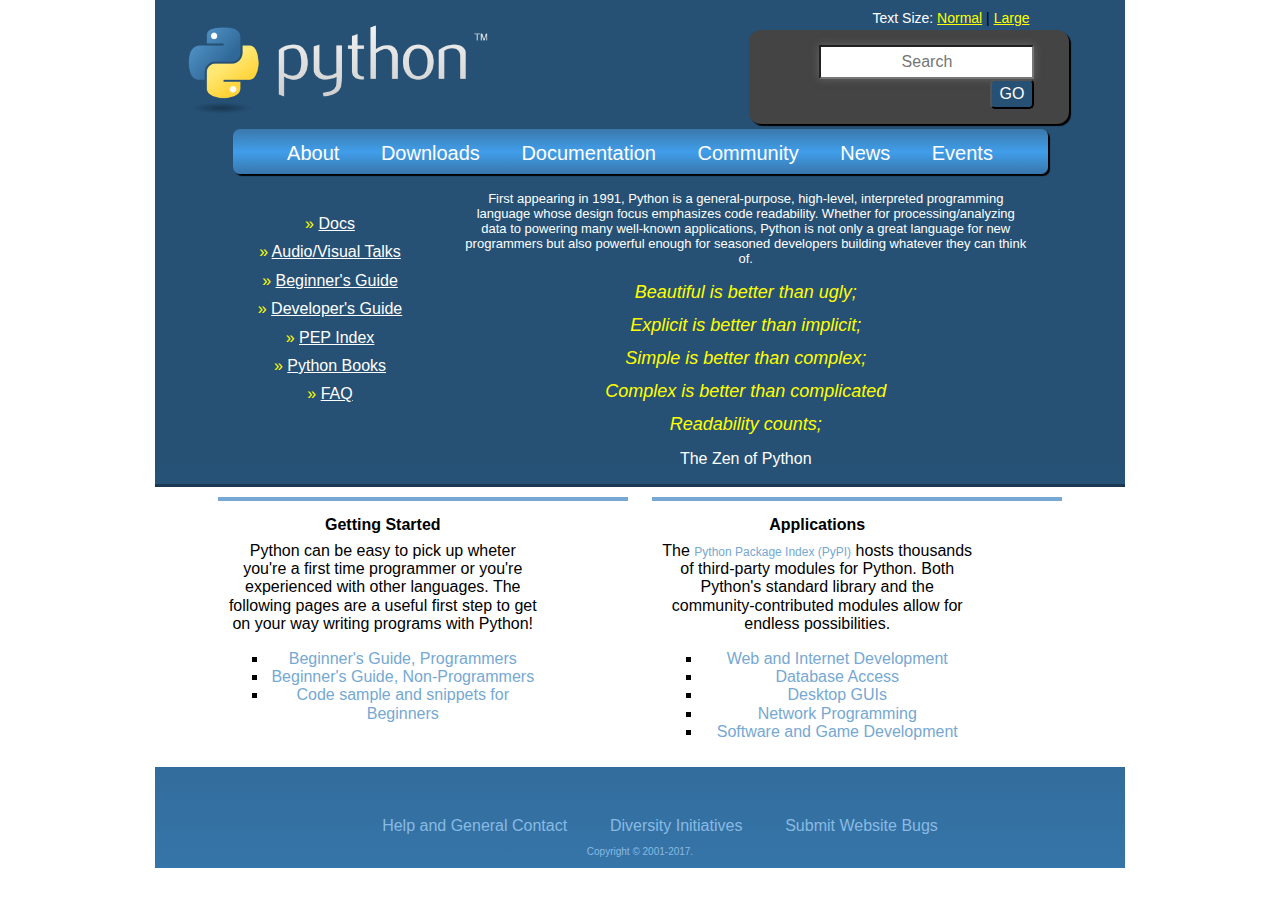
<file: WebFundamentals/CSS/about_python/index.html>
<!DOCTYPE html>
<html lang="en">
    <head>
        <meta charset="UTF-8">
        <title>About Python</title>
        <link rel="stylesheet" href="normalize.css">
        <link rel="stylesheet" href="styles.css">
    </head>
    <body>
        <div id="wrapper">
            <header>
                <img src="images/python.png" alt="Python Logo">
                <div>
                    <p>Text Size:
                        <a class="highlighted" href="">Normal</a> <span>|</span> <a class="highlighted" href="">Large</a>
                    </p>
                    <form>
                        <div>
                            <input type="text" name="search" id="search" placeholder="Search">
                            <button>GO</button>
                        </div>
                    </form>
                </div>
                <nav>
                    <ul>
                        <li><a href="">About</a></li>
                        <li><a href="">Downloads</a></li>
                        <li><a href="">Documentation</a></li>
                        <li><a href="">Community</a></li>
                        <li><a href="">News</a></li>
                        <li><a href="">Events</a></li>
                    </ul>
                </nav>
            </header>
            <div id="main">
                <aside>
                    <ul>
                        <li><a href="">Docs</a></li>
                        <li><a href="">Audio/Visual Talks</a></li>
                        <li><a href="">Beginner's Guide</a></li>
                        <li><a href="">Developer's Guide</a></li>
                        <li><a href="">PEP Index</a></li>
                        <li><a href="">Python Books</a></li>
                        <li><a href="">FAQ</a></li>
                    </ul>
                </aside>
                <div>
                    <p>
                        First appearing in 1991, Python is a general-purpose, high-level, interpreted programming language whose design focus emphasizes code readability. Whether for processing/analyzing data to powering many well-known applications, Python is not only a great language for new programmers but also powerful enough for seasoned developers building whatever they can think of.
                    </p>
                    <p class="highlighted">Beautiful is better than ugly;</p>
                    <p class="highlighted">Explicit is better than implicit;</p>
                    <p class="highlighted">Simple is better than complex;</p>
                    <p class="highlighted">Complex is better than complicated</p>
                    <p class="highlighted">Readability counts;</p>
                    <p>The Zen of Python</p>
                </div>
            </div>
            <div id="secondary">
                <article>
                    <h4>Getting Started</h4>
                    <p>
                        Python can be easy to pick up wheter you're a first time programmer or you're
                        experienced with other languages. The following pages are a useful first step to get
                        on your way writing programs with Python!
                    </p>
                    <ul>
                        <li><a href="">Beginner's Guide, Programmers</a></li>
                        <li><a href="">Beginner's Guide, Non-Programmers</a></li>
                        <li><a href="">Code sample and snippets for Beginners</a></li>
                    </ul>
                </article>
                <article>
                    <h4>Applications</h4>
                    <p>
                        The <a href="">Python Package Index (PyPI)</a> hosts thousands of third-party modules for Python. Both Python's standard library and the community-contributed modules allow for endless possibilities.
                    </p>
                    <ul>
                        <li><a href="">Web and Internet Development</a></li>
                        <li><a href="">Database Access</a></li>
                        <li><a href="">Desktop GUIs</a></li>
                        <li><a href="">Network Programming</a></li>
                        <li><a href="">Software and Game Development</a></li>
                    </ul>
                </article>
            </div>
            <footer>
                <ul>
                    <li><a href="">Help and General Contact</a></li>
                    <li><a href="">Diversity Initiatives</a></li>
                    <li><a href="">Submit Website Bugs</a></li>
                </ul>
                <p>Copyright &copy; 2001-2017.</p>
            </footer>
        </div>
    </body>
</html>
</file>
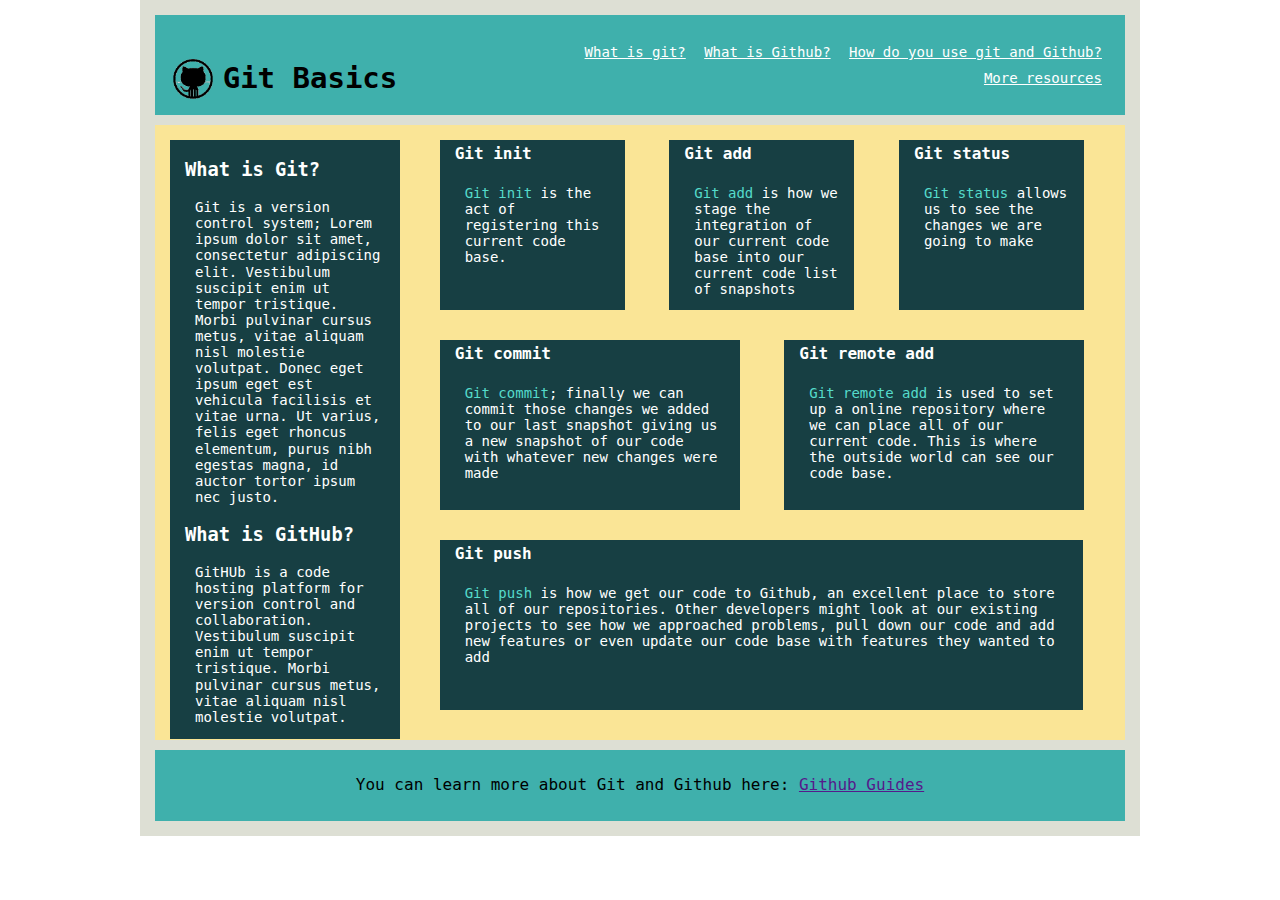
<file: WebFundamentals/CSS/git_blocks/index.html>
<!DOCTYPE html>
<html lang="en">
    <head>
        <meta charset="UTF-8">
        <title>Git Basics</title>
        <link rel="stylesheet" href="css/normalize.css">
        <link rel="stylesheet" href="css/styles.css">
    </head>
    <body>
        <div class="wrapper">
            <header>
                <img src="images/github-icon.png" alt="Github Icon">
                <h1>Git Basics</h1>
                <nav>
                    <ul>
                        <li><a href="">What is git?</a></li>
                        <li><a href="">What is Github?</a></li>
                        <li><a href="">How do you use git and Github?</a></li>
                        <li><a href="">More resources</a></li>
                    </ul>
                </nav>
            </header>
            <div class="content">
                <aside>
                    <h3>What is Git?</h3>
                    <p>Git is a version control system; Lorem ipsum dolor sit amet, consectetur adipiscing elit.
                        Vestibulum suscipit enim ut tempor tristique. Morbi pulvinar cursus metus, vitae aliquam nisl
                        molestie volutpat. Donec eget ipsum eget est vehicula facilisis et vitae urna. Ut varius, felis
                        eget rhoncus elementum, purus nibh egestas magna, id auctor tortor ipsum nec justo.</p>
                    <h3>What is GitHub?</h3>
                    <p>GitHUb is a code hosting platform for version control and collaboration. Vestibulum suscipit enim ut
                        tempor tristique. Morbi pulvinar cursus metus, vitae aliquam nisl molestie volutpat.</p>
                </aside>
                <div class="main">
                    <div class="row1">
                        <div>
                            <h4>Git init</h4>
                            <p><a href="">Git init</a> is the act of registering this current code base.</p>
                        </div>
                        <div>
                            <h4>Git add</h4>
                            <p><a href="">Git add</a> is how we stage the integration of our current code base into our current
                            code list of snapshots</p>
                        </div>
                        <div>
                            <h4>Git status</h4>
                            <p><a href="">Git status</a> allows us to see the changes we are going to make</p>
                        </div>
                    </div>
                    <div class="row2">
                        <div>
                            <h4>Git commit</h4>
                            <p><a href="">Git commit</a>; finally we can commit those changes we added to our last snapshot giving
                            us a new snapshot of our code with whatever new changes were made</p>
                        </div>
                        <div>
                            <h4>Git remote add</h4>
                            <p><a href="">Git remote add</a> is used to set up a online repository where we can place all of our
                            current code. This is where the outside world can see our code base.</p>
                        </div>
                    </div>
                    <div class="row3">
                        <div>
                            <h4>Git push</h4>
                            <p><a href="">Git push</a> is how we get our code to Github, an excellent place to store all of our
                            repositories. Other developers might look at our existing projects to see how we approached problems,
                        pull down our code and add new features or even update our code base with features they wanted to add</p>
                        </div>
                    </div>
                </div>
            </div>
            <footer>
                <p>You can learn more about Git and Github here: <a href="">Github Guides</a></p>
            </footer>
        </div>
    </body>
</html>
</file>
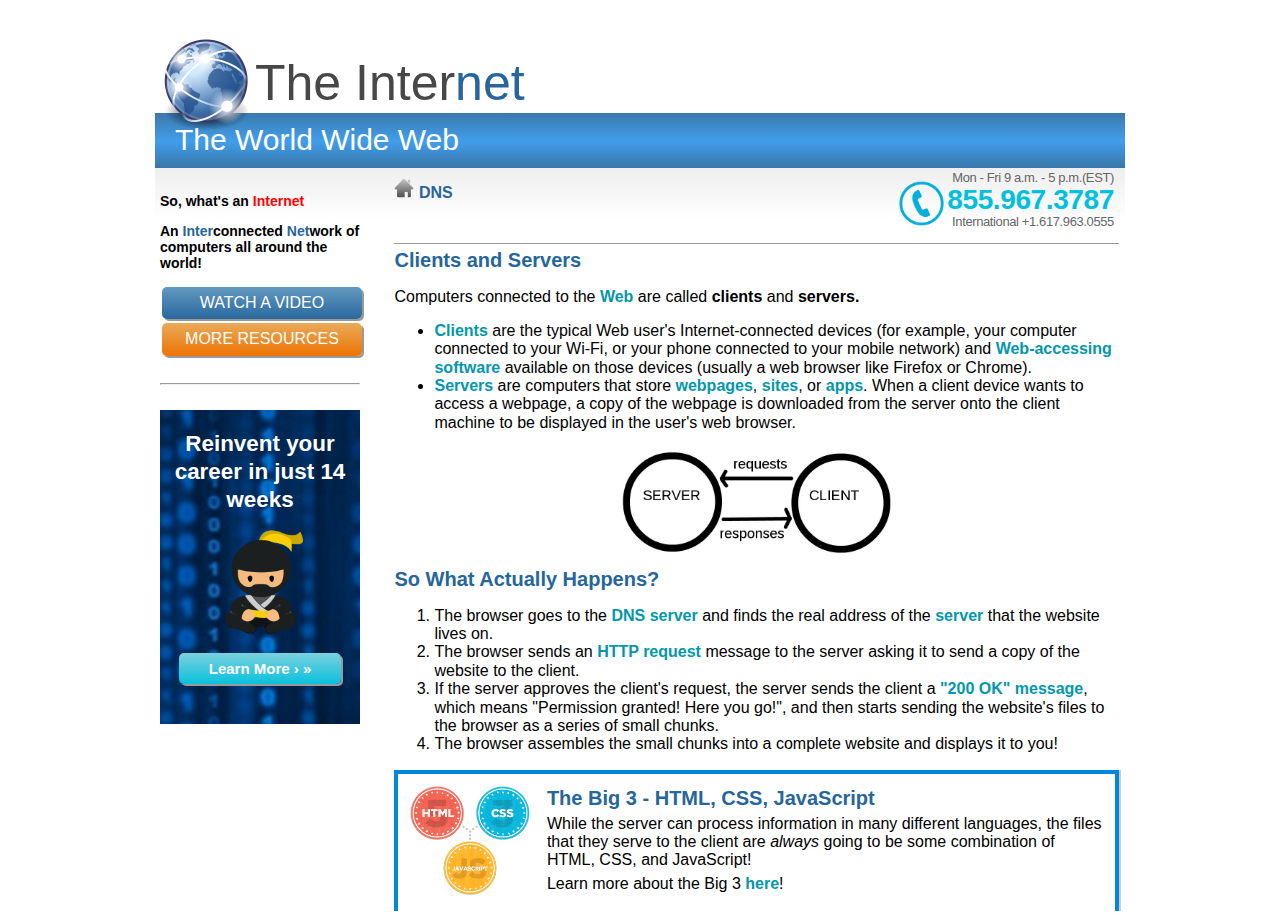
<file: WebFundamentals/CSS/internet/index.html>
<!DOCTYPE html>
<html lang="en">
    <head>
        <meta charset="UTF-8">
        <meta name="description" content="A website about the Internet, and what it is made up of.">
        <meta name="author" content="Sidney Wiredu">
        <title>The Internet</title>
        <link rel="stylesheet" href="css/normalize.css">
        <link rel="stylesheet" href="css/styles.css">
    </head>
    <body>
        <div id="wrapper">
            <header>
                <img src="images/globe.png" alt="Globe Image"><h1>The Inter<span>net</span></h1>
                <h2>The World Wide Web</h2>
            </header>
            <div id="main">
                <aside>
                    <p>So, what's an <span>Internet</span></p>
                    <p>An <span>Inter</span>connected <span>Net</span>work of computers all around the world!</p>
                    <button>WATCH A VIDEO</button>
                    <button>MORE RESOURCES</button>
                    <hr>
                    <div class="reinvent-ad">
                        <h5>Reinvent your career in just 14 weeks</h5>
                        <img src="images/ninja.png" alt="">
                        <button>Learn More &rsaquo; &raquo;</button>
                    </div>
                </aside>
                <div class="info">
                    <nav>
                        <a href=""><img src="images/home.png" alt="Home Icon"> DNS</a>
                        <div class="contact-info">
                            <img src="images/phone.png" alt="Phone Icon">
                            <div>
                                <p>Mon - Fri 9 a.m. - 5 p.m.(EST)</p>
                                <p class="phone-number">855.967.3787</p>
                                <p>International +1.617.963.0555</p>
                            </div>
                        </div>
                    </nav>
                    <h4>Clients and Servers</h4>
                    <p>Computers connected to the <a href="">Web</a> are called
                        <strong>clients</strong> and <strong>servers.</strong>
                    </p>
                    <ul>
                        <li>
                            <a href="">Clients</a> are the typical Web user's Internet-connected devices (for example,
                            your computer connected to your Wi-Fi, or your phone connected to your mobile network) and
                            <a href="">Web-accessing software</a> available on those devices (usually a web browser
                            like Firefox or Chrome).
                        </li>
                        <li>
                            <a href="">Servers</a> are computers that store <a href="">webpages</a>,
                            <a href="">sites</a>, or <a href="">apps</a>. When a client device wants to access a
                            webpage, a copy of the webpage is downloaded from the server onto the client machine
                            to be displayed in the user's web browser.
                        </li>
                    </ul>
                    <img class="client-server" src="images/client_server.jpg" alt="Client/Server Request and Response diagram.">
                    <h4>So What Actually Happens?</h4>
                    <ol>
                        <li>
                            The browser goes to the <a href="">DNS server</a> and finds the real address of the
                            <a href="">server</a> that the website lives on.
                        </li>
                        <li>
                            The browser sends an <a href="">HTTP request</a> message to the server asking it to send
                            a copy of the website to the client.
                        </li>
                        <li>
                            If the server approves the client's request, the server sends the client a
                            <a href="">"200 OK" message</a>, which means "Permission granted! Here you go!",
                            and then starts sending the website's files to the browser as a series of small chunks.
                        </li>
                        <li>
                            The browser assembles the small chunks into a complete website and displays it to you!
                        </li>
                    </ol>
                    <div class="big3">
                        <img src="images/html.png" alt="HTML, CSS, and JavaScript">
                        <div>
                            <h4>The Big 3 - HTML, CSS, JavaScript</h4>
                            <p>While the server can process information in many different languages, the files that they
                            serve to the client are <em>always</em> going to be some combination of HTML, CSS, and JavaScript!</p>
                            <p>Learn more about the Big 3 <a href="">here</a>!</p>
                        </div>
                    </div>
                </div>
            </div>
        </div>
    </body>
</html>
</file>
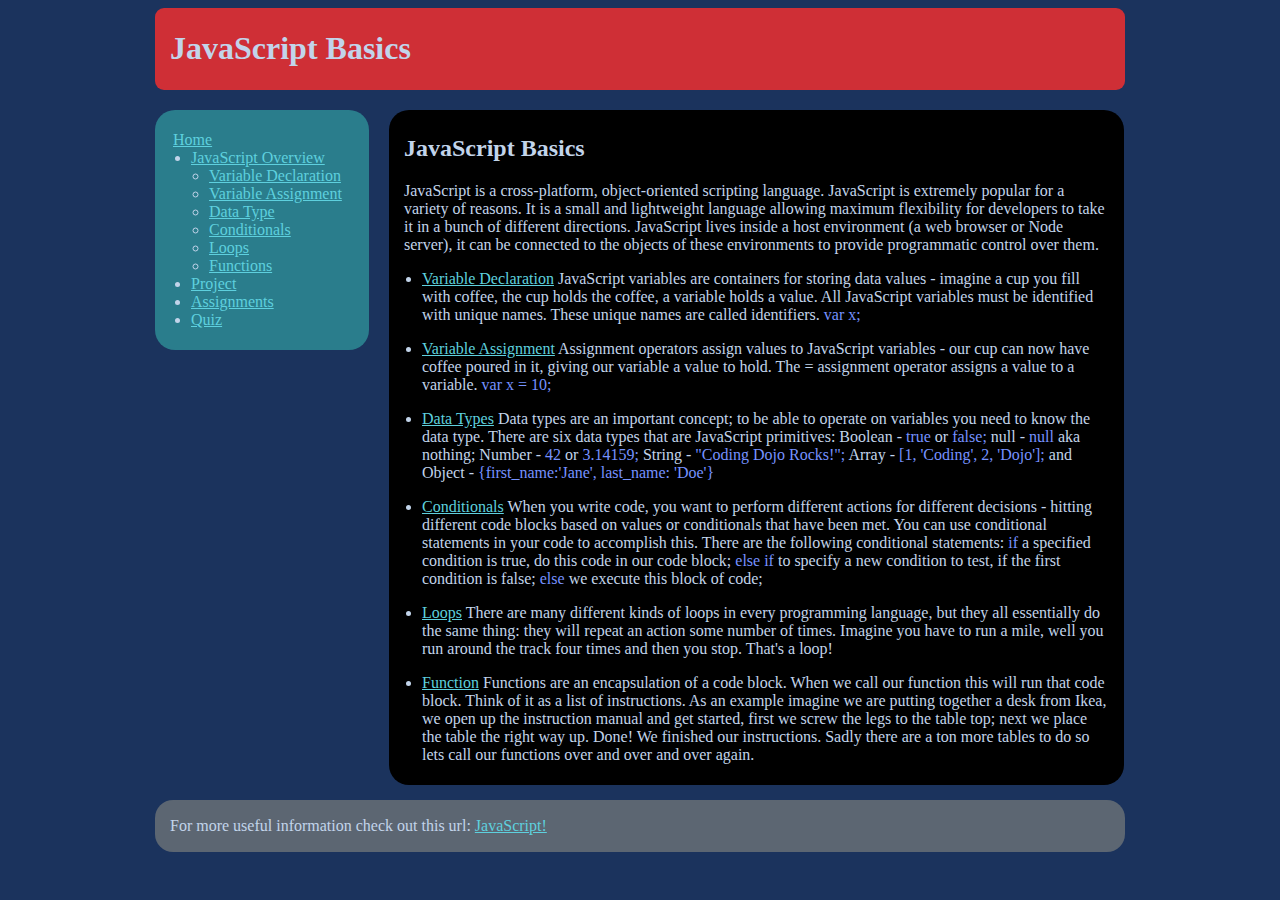
<file: WebFundamentals/CSS/javascript_basics/index.html>
<!DOCTYPE html>
<html lang="en">
    <head>
        <meta charset="UTF-8">
        <title>JavaScript Basics</title>
        <link rel="stylesheet" href="styles.css">
    </head>
    <body>
        <div id="wrapper">
            <div id="header">
                <h1>JavaScript Basics</h1>
            </div>
            <div id="sidebar">
                <ul>
                    <li class="homelink"><a href="">Home</a>
                        <ul class="js-overview">
                            <li><a href="">JavaScript Overview</a>
                                <ul class="js-list">
                                    <li><a href="">Variable Declaration</a></li>
                                    <li><a href="">Variable Assignment</a></li>
                                    <li><a href="">Data Type</a></li>
                                    <li><a href="">Conditionals</a></li>
                                    <li><a href="">Loops</a></li>
                                    <li><a href="">Functions</a></li>
                                </ul>
                            </li>
                            <li><a href="">Project</a></li>
                            <li><a href="">Assignments</a></li>
                            <li><a href="">Quiz</a></li>
                        </ul>
                    </li>
                </ul>
            </div>
            <div id="main">
                <h2>JavaScript Basics</h2>
                <p>JavaScript is a cross-platform, object-oriented scripting language. JavaScript is extremely popular for a variety 
                    of reasons. It is a small and lightweight language allowing maximum flexibility for developers to take it in a 
                    bunch of different directions. JavaScript lives inside a host environment (a web browser or Node server), it 
                    can be connected to the objects of these environments to provide programmatic control over them.
                </p>
                <ul>
                    <li>
                        <p>
                            <a href="">Variable Declaration</a> JavaScript variables are containers for storing data values - imagine 
                            a cup you fill with coffee, the cup holds the coffee, a variable holds a value. All JavaScript variables 
                            must be identified with unique names. These unique names are called identifiers. <span>var x;</span>
                        </p>
                    </li>
                    <li>
                        <p>
                            <a href="">Variable Assignment</a> Assignment operators assign values to JavaScript variables - our cup 
                            can now have coffee poured in it, giving our variable a value to hold. The = assignment operator assigns 
                            a value to a variable. <span>var x = 10;</span>
                        </p>
                    </li>
                    <li>
                        <p>
                            <a href="">Data Types</a> Data types are an important concept; to be able to operate on variables you 
                            need to know the data type. There are six data types that are JavaScript primitives: Boolean - 
                            <span>true</span> or <span>false;</span> null - <span>null</span> aka nothing; Number - <span>42</span> 
                            or <span>3.14159;</span> String - <span>"Coding Dojo Rocks!";</span> Array - 
                            <span>[1, 'Coding', 2, 'Dojo'];</span> and Object - <span>{first_name:'Jane', last_name: 'Doe'}</span>
                        </p>
                    </li>
                    <li>
                        <p>
                            <a href="">Conditionals</a> When you write code, you want to perform different actions for different 
                            decisions - hitting different code blocks based on values or conditionals that have been met. You can 
                            use conditional statements in your code to accomplish this. There are the following conditional 
                            statements: <span>if</span> a specified condition is true, do this code in our code block; 
                            <span>else if</span> to specify a new condition to test, if the first condition is false; 
                            <span>else</span> we execute this block of code;
                        </p>
                    </li>
                    <li>
                        <p>
                            <a href="">Loops</a> There are many different kinds of loops in every programming language, 
                            but they all essentially do the same thing: they will repeat an action some number of times. 
                            Imagine you have to run a mile, well you run around the track four times and then you stop. That's a loop!
                        </p>
                    </li>
                    <li>
                        <p>
                            <a href="">Function</a> Functions are an encapsulation of a code block. When we call our function 
                            this will run that code block. Think of it as a list of instructions. As an example imagine we are 
                            putting together a desk from Ikea, we open up the instruction manual and get started, first we screw 
                            the legs to the table top; next we place the table the right way up. Done! We finished our instructions. 
                            Sadly there are a ton more tables to do so lets call our functions over and over and over again.
                        </p>
                    </li>
                </ul>
            </div>
            <div id="footer">
                <p>For more useful information check out this url: <a href="">JavaScript!</a></p>
            </div>
        </div>
    </body>
</html>
</file>
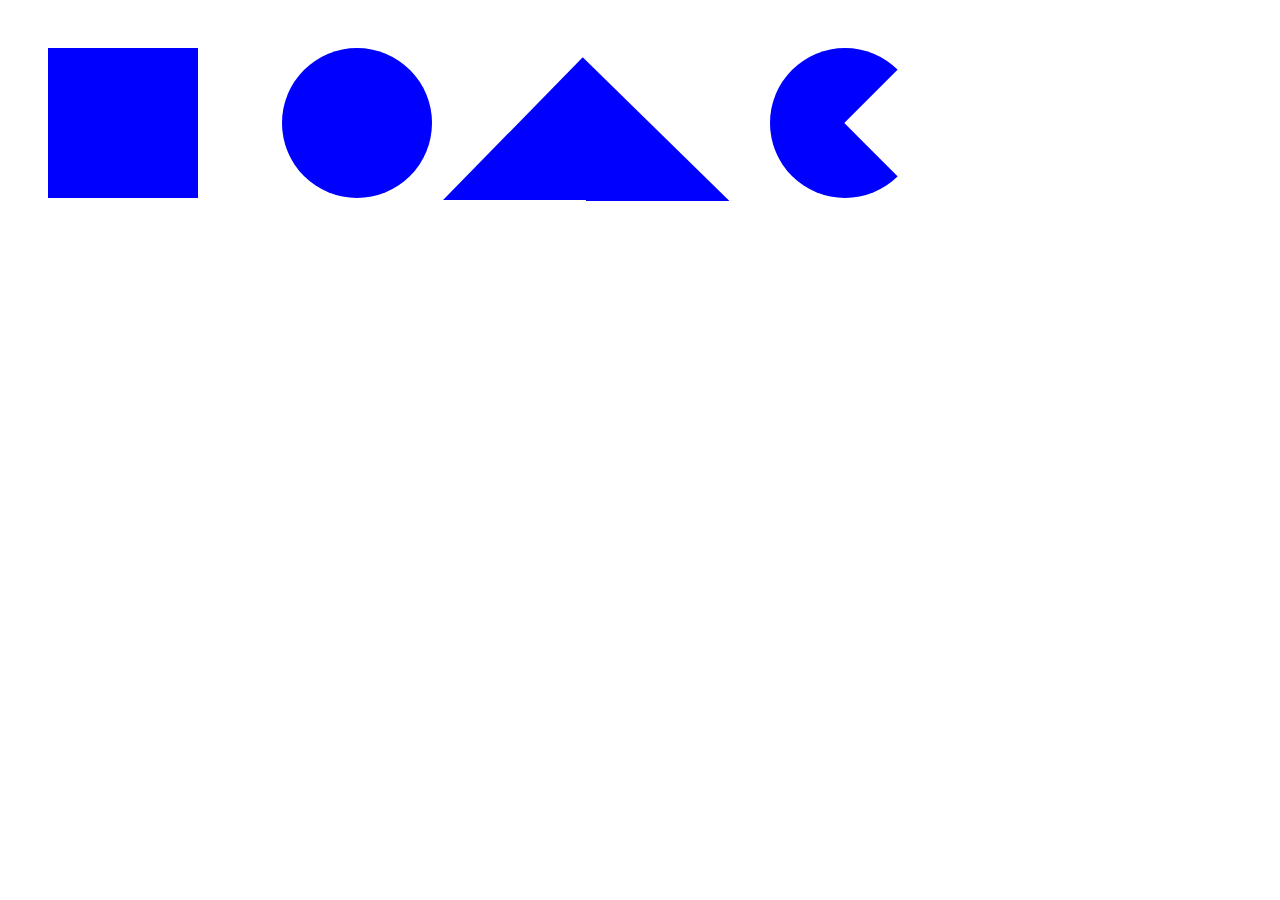
<file: WebFundamentals/CSS/shapes/index.html>
<!DOCTYPE html>
<html lang="en">
<head>
    <meta charset="UTF-8">
    <title>Shapes</title>
    <link rel="stylesheet" href="styles.css">
</head>
<body>
    <div id="square"></div>
    <div id="circle"></div>
    <div id="triangle"></div>
    <div id="pacman">
        <div class="mouth"></div>
    </div>
</body>
</html>
</file>
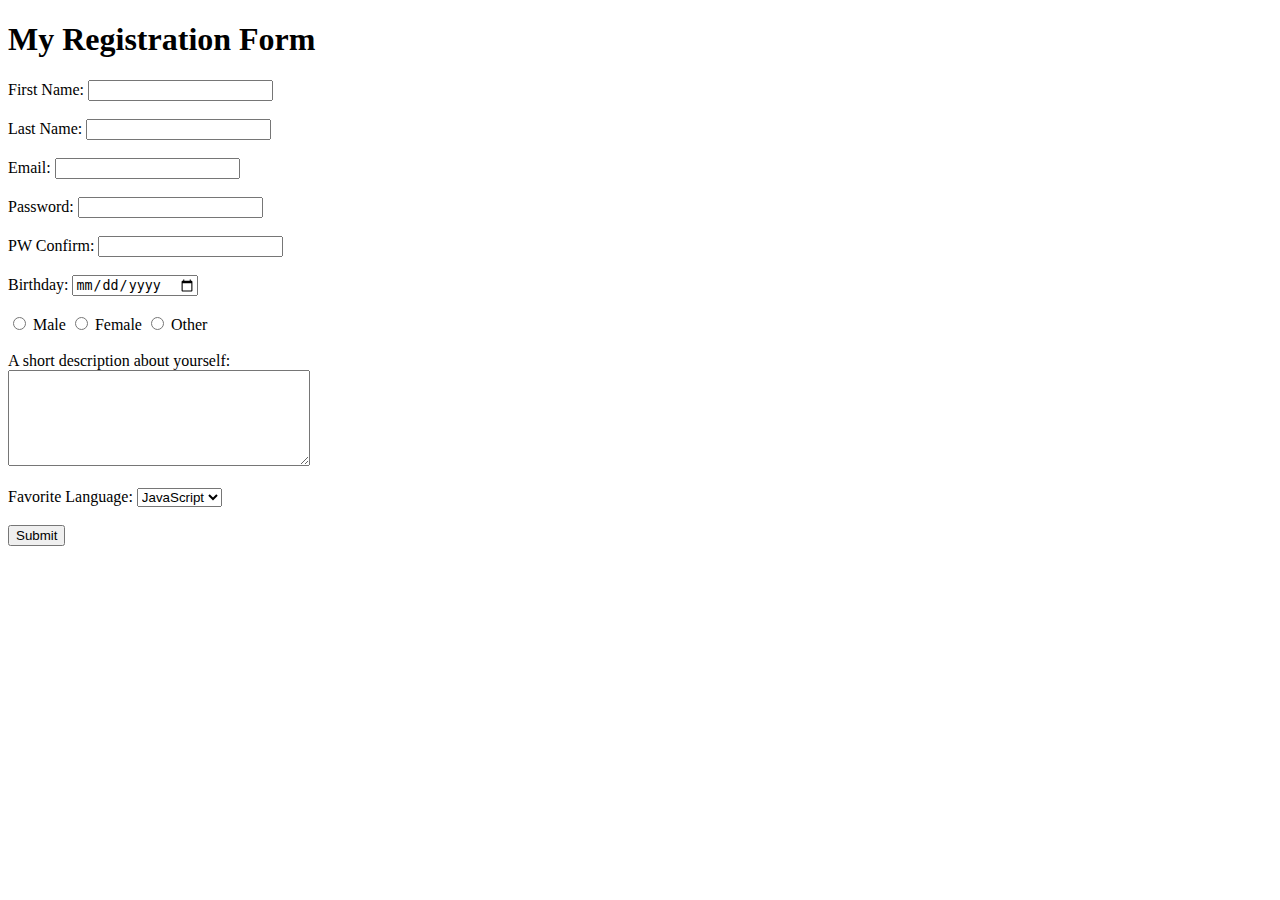
<file: WebFundamentals/HTML/form.html>
<!DOCTYPE html>
<html lang="en">
<head>
    <meta charset="UTF-8">
    <title>Registration Form</title>
</head>
<body>
    <h1>My Registration Form</h1>
    <form>
        <label for="firstname">First Name:</label>
        <input type="text" id="firstname" name="firstname"><br><br>

        <label for="lastname">Last Name:</label>
        <input type="text" id="lastname" name="lastname"><br><br>

        <label for="email">Email:</label>
        <input type="text" id="email" name="email"><br><br>

        <label for="password">Password:</label>
        <input type="password" id="password" name="password"><br><br>

        <label for="pwconfirm">PW Confirm:</label>
        <input type="password" id="pwconfirm" name="pwconfirm"><br><br>

        <label for="birthday">Birthday:</label>
        <input type="date" id="birthday" name="birthday"><br><br>

        <input type="radio" id="male" name="sex" value="male">
        <label for="male">Male</label>

        <input type="radio" id="female" name="sex" value="female">
        <label for="female">Female</label>

        <input type="radio" id="other" name="sex" value="other">
        <label for="other">Other</label><br><br>

        <label for="description">A short description about yourself:</label><br>
        <textarea name="description" id="description" cols="35" rows="6"></textarea><br><br>

        <label for="favorite_language">Favorite Language:</label>
        <select name="favorite_language" id="favorite_language">
            <option value="javascript">JavaScript</option>
            <option value="php">PHP</option>
            <option value="python">Python</option>
            <option value="java">Java</option>
            <option value="ruby">Ruby</option>
        </select>

        <br><br>

        <input type="submit" id="submit" name="submit" value="Submit">
    </form>
</body>
</html>
</file>
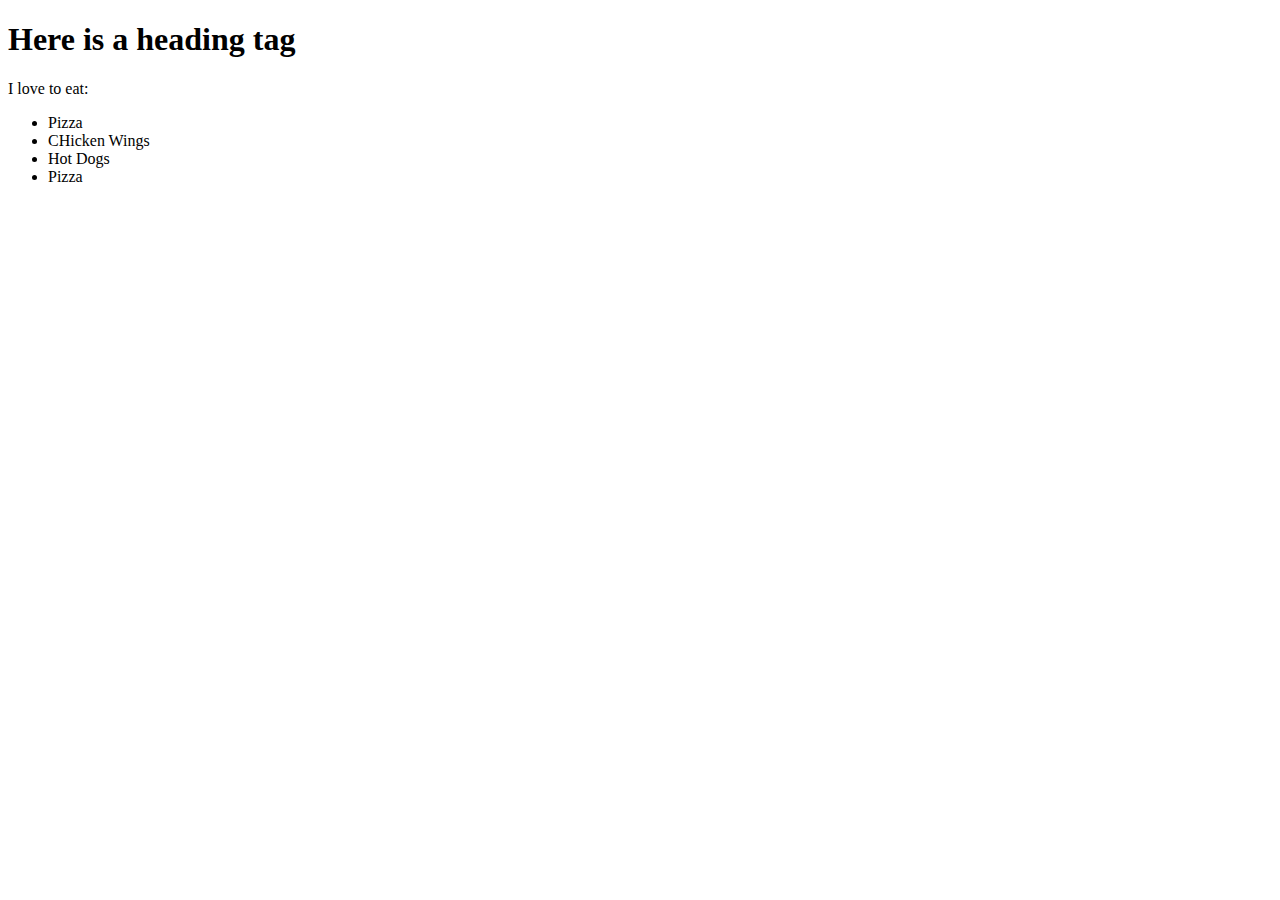
<file: WebFundamentals/HTML/indentation.html>
<!DOCTYPE html>
<html>
  <head>
    <title>Indentation Practice</title>
  </head>
  <body>
    <h1>Here is a heading tag</h1>
    <p>I love to eat:</p>
    <ul>
      <li>Pizza</li>
      <li>CHicken Wings</li>
      <li>Hot Dogs</li>
      <li>Pizza</li>
    </ul>
  </body>
</html>
</file>
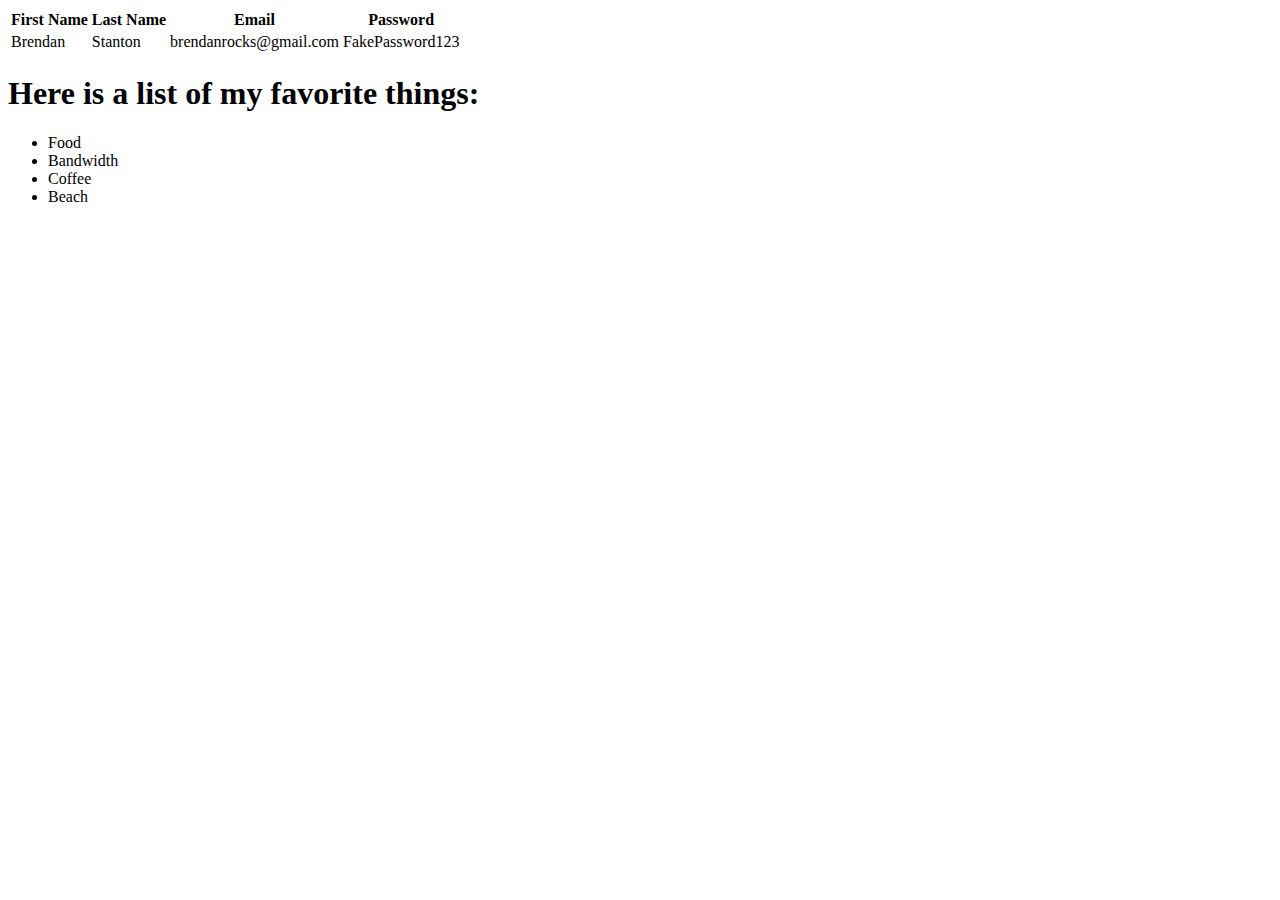
<file: WebFundamentals/HTML/indentation2.html>
<!DOCTYPE html>
<html>
    <head>
        <title>Basic II</title>
    </head>
    <body>
        <table>
            <thead>
                <tr>
                    <th>First Name</th>
                    <th>Last Name</th>
                    <th>Email</th>
                    <th>Password</th>
                </tr>
            </thead>
            <tbody>
                <tr>
                    <td>Brendan</td>
                    <td>Stanton</td>
                    <td>brendanrocks@gmail.com</td>
                    <td>FakePassword123</td>
                </tr>
            </tbody>
        </table>
        <h1>Here is a list of my favorite things:</h1>
        <ul>
            <li>Food</li>
            <li>Bandwidth</li>
            <li>Coffee</li>
            <li>Beach</li>
        </ul>
    </body>
</html>
</file>
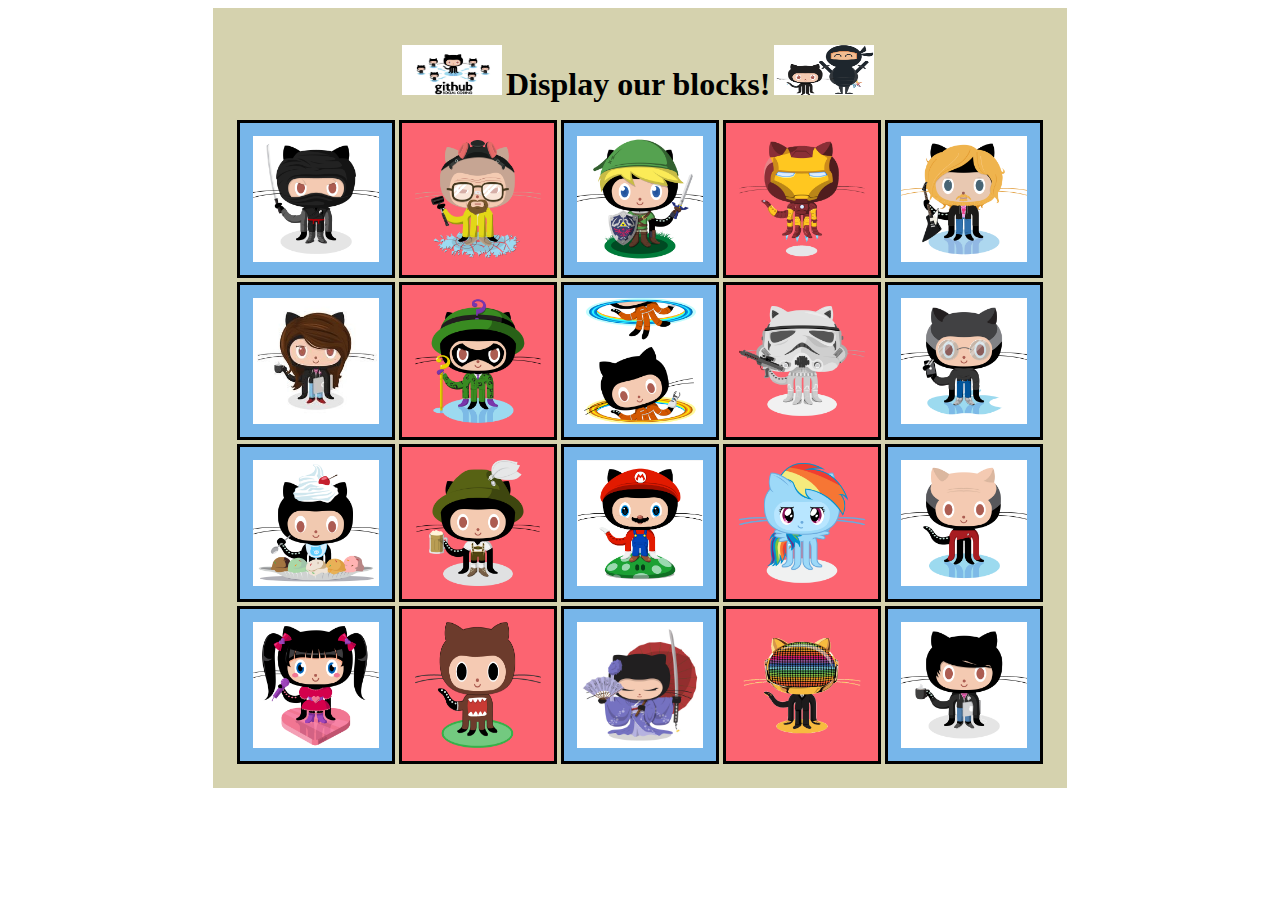
<file: WebFundamentals/CSS/displaying_blocks/displaying_blocks.html>
<!DOCTYPE html>
<html lang="en">
    <head>
        <meta charset="UTF-8">
        <link rel="stylesheet" href="displaying_blocks.css">
        <title>Displaying Blocks</title>
    </head>
    <body>
        <div id="wrapper">
            <div id="header">
                <img src="images/github.jpg" alt="github">
                <h1>Display our blocks!</h1>
                <img src="images/catandninja.png" alt="Cat and Ninja">
            </div>
            <div id="main">
                <div class="row">
                    <div class="block"><img src="images/dojocat.jpg" alt="Dojo Cat"></div>
                    <div class="block"><img src="images/heisencat.png" alt="Heisen Cat"></div>
                    <div class="block"><img src="images/linkcat.png" alt="Link Cat"></div>
                    <div class="block"><img src="images/ironcat.png" alt="Iron Cat"></div>
                    <div class="block"><img src="images/defunktocat.png" alt="Defunkto Cat"></div>
                </div>
                <div class="row">
                    <div class="block"><img src="images/coder2.jpg" alt="Coder2 Cat"></div>
                    <div class="block"><img src="images/riddlocat.png" alt="Riddlo Cat"></div>
                    <div class="block"><img src="images/chellocat.jpg" alt="Chello Cat"></div>
                    <div class="block"><img src="images/stormtroopocat.png" alt="Stormtrooper Cat"></div>
                    <div class="block"><img src="images/visionary.jpg" alt="Visionary Cat"></div>
                </div>
                <div class="row">
                    <div class="block"><img src="images/cherry.jpg" alt="Cherry Cat"></div>
                    <div class="block"><img src="images/oktobercat.png" alt="Oktober Cat"></div>
                    <div class="block"><img src="images/mario.png" alt="Mario Cat"></div>
                    <div class="block"><img src="images/cooler.png" alt="Cooler Cat"></div>
                    <div class="block"><img src="images/jean-luc-picat.jpg" alt="Jean Luc Picat"></div>
                </div>
                <div class="row">
                    <div class="block"><img src="images/aidorucat.png" alt="Aidoru Cat"></div>
                    <div class="block"><img src="images/domo-cat.png" alt="Domo Cat"></div>
                    <div class="block"><img src="images/kantana.jpg" alt="Kantana Cat"></div>
                    <div class="block"><img src="images/daftpunk.gif" alt="Daft Punk Cat"></div>
                    <div class="block"><img src="images/codercat.jpg" alt="Coder Cat"></div>
                </div>
            </div>
        </div>
    </body>
</html>
</file>
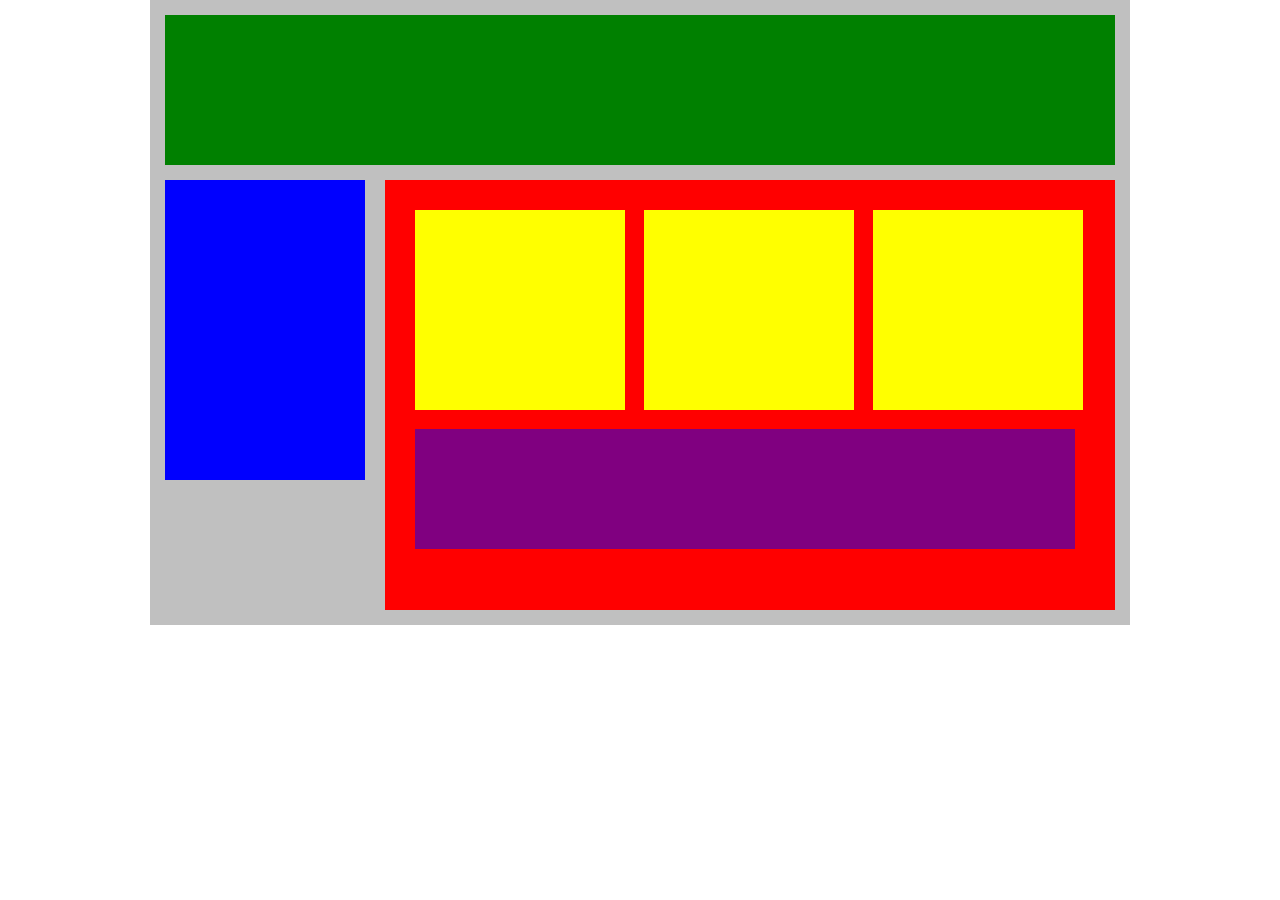
<file: WebFundamentals/CSS/plotting_your_blocks/plotting_your_blocks.html>
<!DOCTYPE html>
<html lang="en">
   <head>
      <title>Position Practice</title>
      <link rel="stylesheet" type="text/css" href="style.css">
   </head>
   <body>
       <div id="wrapper">
         <div id="header"></div>
         <div id="navigation"></div>
         <div id="main_content">
            <div class="subcontents"></div>
            <div class="subcontents"></div>
            <div class="subcontents"></div>
            <div id="advertisement"></div>
         </div>
      </div><!-- end of wrapper -->
   </body>
</html>
</file>
<file: WebFundamentals/CSS/about_python/styles.css>
#wrapper {
    width: 970px;
    margin: 0 auto;
    padding: 0;
    background-color: #265175;
    font-family: Arial, Helvetica, sans-serif;
    color: white;

    background: #265175; /* Fallback for older browsers */
    background: -moz-linear-gradient(top,  #265175 53%, #3675a9 100%);
    background: -webkit-linear-gradient(top,  #265175 53%,#3675a9 100%);
    background: linear-gradient(to bottom,  #265175 53%,#3675a9 100%);
}

header img {
    width: 360px;
    height: auto;
    margin: 15px 25px 0;
    display: inline-block;
}
header div {
    display: inline-block;
    width: 500px;
    vertical-align: top;
    text-align: right;
}
header p {
    margin: 10px 40px 4px 0;
    font-size: 14px;
}
header p span {
    color: black;
}

form div {
    background-color: #444;
    width: 250px;
    margin: 0;
    padding: 15px 35px;
    border-radius: 12px;
    -webkit-box-shadow: 2px 2px 1px black;
    box-shadow: 2px 2px 1px black;
}

input {
    height: 28px;
    text-align: center;
    box-shadow:0 0 8px #666;
}

button {
    height: 30px;
    border-radius: 5px;
    background-color: #265175;
    padding: 0 8px;
    color: white;
}

nav {
    width: 815px;
    height: 45px;
    margin: 5px auto;
    text-align: center;
    background-color: #3c78ab;
    border-radius: 7px;
    padding: 0px;

    background: #3b78ab;
    background: -moz-linear-gradient(top,  #3b78ab 0%, #419eea 51%, #3876ab 100%);
    background: -webkit-linear-gradient(top,  #3b78ab 0%,#419eea 51%,#3876ab 100%);
    background: linear-gradient(to bottom,  #3b78ab 0%,#419eea 51%,#3876ab 100%);

    -webkit-box-shadow: 2px 2px 1px black;
    box-shadow: 2px 2px 1px black;
}
    nav ul {
        font-size: 20px;
        margin: 5px 0;
        padding: 13px 0;
        vertical-align: middle;
    }
    nav ul li {
        display: inline;
        margin: 0 18px;
    }
    nav ul li a {
        color: white;
        text-decoration: none;
    }

#main div {
    display: inline-block;
    width: 58%;
    text-align: center;
}

#main div p:first-of-type {
    font-size: 13px;
}

#main div p.highlighted {
    font-style: italic;
    font-size: 18px;
    line-height: 15px;
}

aside {
    display: inline-block;
    width: 300px;
    vertical-align: top;
    margin-left: 5px;
}
    aside ul {
        list-style:none;
        text-align: center;
        padding-top: 15px;
        list-style
    }
    aside ul li {
        padding: 5px 0;
    }
    aside ul li a {
        color: white;
    }

    aside li::before {
        content: "» ";
        color: yellow;
    }

#secondary {
    background-color: white;
    border-top: 3px solid #1a3852;
    color: black;
    width: auto;
    margin: 0 auto;
    text-align: center;
}

h4 {
    margin: 5px 0 0
}

article {
    width: 310px;
    display: inline-block;
    border-top: 4px solid #75a8d3;
    text-align: center;
    margin: 10px;
    padding: 10px 90px 0 10px;
    vertical-align: top;
}

article p {
    margin-top: 7px;
}

article a {
    color: #75a8d3;
    text-decoration: none;
}

article p a {
    font-size: 12px;
}

article ul li {
    list-style-type: square;
}

footer {
    color: #89bae3;
    padding: 40px 0 1px;
    font-size: 10px;
    text-align: center;
    vertical-align: bottom;
}
    footer ul li {
        display: inline;
        font-size: 16px;
        margin: 0 20px;
    }
    footer a {
        color: #89bae3;
        text-decoration: none;
    }

.highlighted {
    color: yellow;
}
</file>
<file: WebFundamentals/CSS/git_blocks/css/styles.css>
.wrapper {
    font-family: monospace, Courier, sans-serif;
    width: 970px;
    background-color: #dddfd4;
    color: white;
    margin: 0 auto;
    padding: 5px 15px;
}

header, footer {
    background-color: #3fb0ac;
    padding: 10px 15px;
    color: black;
    text-align: center;
    margin: 10px 0;
}

header img {
    display: inline-block;
    width: 40px;
    height: auto;
    vertical-align: middle;
}

header h1 {
    display: inline-block;
    margin: 0;
    font-size: 29px;
    vertical-align: middle;
}

nav {
    width: 700px;
    display: inline-block;
    text-align: right;
    font-size: 14px;
}

nav ul li {
    display: inline-block;
    margin: 5px;
}

nav ul li a {color: white;}

.content {
    background-color: #fae596;
    margin:  0;
    padding: 15px 15px 0 15px;
}

.main {
    display: inline-block;
    width: 680px;
    margin: 0 10px;
}
    .main a {
        color: #55dbcb;
        text-decoration: none;
    }

aside, .main div div {
    display: inline-block;
    background-color: #173f43;
    height: 170px;
    padding: 0 15px;
    vertical-align: top;
}
    aside p, .main div div p {
        font-size: 14px;
        margin-left: 10px;
        margin-top: 5px;
    }
.main div div h4 {
    margin-top: 5px;
}

aside {
    width: 200px;
    height: auto;
}

.row1, .row2, .row3 {
    width: 680px;
    height: auto;
    margin: 0 20px 30px;
}
    .row1 div {
        width: 155px;
        display: inline-block;
        margin-right: 35px;
        padding: 0;

    }
    .row2 div {
        width: 270px;
        display: inline-block;
        margin-right: 35px;
    }
    .row3 div {
        width: 90.25%;
    }
</file>
<file: WebFundamentals/CSS/internet/css/styles.css>
#wrapper {
    width: 970px;
    margin: 0 auto 10px;
    font-family: Arial, Helvetica, sans-serif;
}

h1 {
    color: #474747;
    font-size: 50px;
    font-weight: lighter;
    display: inline-block;
    margin-bottom: 0;
}
    h1 span {
        color: #26669c;
    }

h2 {
    font-size: 30px;
    font-weight: lighter;
    color: white;
    background: #3b78ab;
    background: -moz-linear-gradient(top,  #3b78ab 0%, #419eea 51%, #3876ab 100%);
    background: -webkit-linear-gradient(top,  #3b78ab 0%,#419eea 51%,#3876ab 100%);
    background: linear-gradient(to bottom,  #3b78ab 0%,#419eea 51%,#3876ab 100%);
    height: 35px;
    padding: 10px 20px;
    margin: 0;
}

h4 {
    color: #26669c;
    font-size: 20px;
    margin: 5px 0 0;
}

h5 {
    margin: 10px 0 0;
}

hr {
    margin: 25px 0;
}

header img {
    width: 100px;
    height: auto;
    position: relative;
    top: 32px;
}

#main {
    padding: 0 5px;
    background: -moz-linear-gradient(top,  rgba(229,229,229,0.65) 0%, rgba(255,255,255,0.6) 7%, rgba(255,255,255,0) 100%);
    background: -webkit-linear-gradient(top,  rgba(229,229,229,0.65) 0%,rgba(255,255,255,0.6) 7%,rgba(255,255,255,0) 100%);
    background: linear-gradient(to bottom,  rgba(229,229,229,0.65) 0%,rgba(255,255,255,0.6) 7%,rgba(255,255,255,0) 100%);
}

aside {
    padding-top: 25px;
    width: 200px;
    display: inline-block;
    vertical-align: top;
    margin-right: 30px;
}
    aside p {
        margin-top: 0;
        font-weight: bold;
        font-size: 14px;
    }
    aside p span {
        color: #26669c;
    }

    aside p:first-child span {
        color: red;
    }

.info {
    display: inline-block;
    width: 725px;
    margin: 0;
}

    .info a {
        color: #0297ad;
        text-decoration: none;
        font-weight: bold;
    }
    .info nav {
        border-bottom: 1px solid #9a9a9a;
        height: 75px;
        margin: 0;
    }
    .info nav a {
        display: inline-block;
        width: 200px;
        margin-top: 10px;
        vertical-align: top;
        color: #26669c;
    }
    .info nav a img {
        width: 20px;
        height: auto;
    }

.client-server {
    width: 285px;
    height: auto;
    display: block;
    margin: 15px auto;
}

.contact-info {
    width: 515px;
    color: #666666;
    font-size: 13px;
    display: inline-block;
    line-height: 0.02em;
    text-align: right;
    letter-spacing: -0.03em;
}
    .contact-info img {
        width: 45px;
        display: inline-block;

    }
    .contact-info div {
        display: inline-block;
    }
    .contact-info div p:first-child {
        margin-top: 10px;
    }

.phone-number {
    color: #00c0dd;
    font-size: 28px;
    font-weight: bold;
    margin: 22px 0;
}

.big3 {
    border: 4px solid #0087dd;
    border-bottom: none;
    box-shadow: 2px 0px 0px #ccc;
}
    .big3 img {
        width: 120px;
        display: inline-block;
        margin: 12px;
    }
    .big3 h4, .big3 p {

        margin: 5px 0 5px 0;
        padding: 0;
    }
    .big3 div {
        display: inline-block;
        width: 560px;
        height: 100px;
        padding: 0;
        margin: 8px 0;
        vertical-align: top;
    }

button {
    color: white;
    border-radius: 5px;
    text-align: center;
    width: 100%;
    margin: 2px;
    padding: 7px;
    box-shadow: 2px 2px #999;
}

button:first-of-type {
    background: rgb(100,153,193);
    background: -moz-linear-gradient(top,  rgba(100,153,193,1) 0%, rgba(41,104,158,1) 100%);
    background: -webkit-linear-gradient(top,  rgba(100,153,193,1) 0%,rgba(41,104,158,1) 100%);
    background: linear-gradient(to bottom,  rgba(100,153,193,1) 0%,rgba(41,104,158,1) 100%);
    border: none;
}

button:last-of-type {
    background: rgb(233,170,89);
    background: -moz-linear-gradient(top,  rgba(233,170,89,1) 0%, rgba(238,115,2,1) 100%);
    background: -webkit-linear-gradient(top,  rgba(233,170,89,1) 0%,rgba(238,115,2,1) 100%);
    background: linear-gradient(to bottom,  rgba(233,170,89,1) 0%,rgba(238,115,2,1) 100%);
    border: none;
}

.reinvent-ad {
    background: #014282 url("../images/ad_background.png") no-repeat center;
    color: white;
    font-size: 27px;
    line-height: 28px;
    padding: 10px 10px 40px;
    text-align: center;
}
    .reinvent-ad img {
        width: 90px;
        height: auto;
        display: block;
        margin: 0 auto 15px;
    }
    .reinvent-ad button {
        background: rgb(124,208,222);
        background: -moz-linear-gradient(top,  rgba(124,208,222,1) 0%, rgba(8,193,221,1) 100%);
        background: -webkit-linear-gradient(top,  rgba(124,208,222,1) 0%,rgba(8,193,221,1) 100%);
        background: linear-gradient(to bottom,  rgba(124,208,222,1) 0%,rgba(8,193,221,1) 100%);
        font-weight: bold;
        display: block;
        font-size: 15px;
        margin: 0 auto;
        width: 90%;
    }
</file>
<file: WebFundamentals/CSS/javascript_basics/styles.css>
html {
    background-color: #1b335d;
    color: #c2d4ea;
}
a {color: #5ed0de;}
span {color: #7692ff;}
ul {padding-left: 18px;}
#wrapper {
    width: 970px;
    margin: auto;
    overflow: hidden;
    height: auto;
}
#header {
    background-color: #cf2f36;
    margin-bottom: 20px;
    padding: 1px 15px;
    border-radius: 9px;
}
#sidebar {
    background-color: #2a7d8c;
    padding: 5px 0;
    border-radius: 20px;
    margin-right: 20px;
    width: 214px;
    display: inline;
    float: left;
}
#main {
    background-color: #000;
    margin-bottom: 15px;
    padding: 5px 15px;
    border-radius: 20px;
    width: 705px;
    display: inline-block;
}
#footer {
    background-color: #5c6672;
    padding: 1px 15px;
    border-radius: 18px;
}
.homelink {
    list-style-type: none;
}
.js-overview {
    list-style-type: disc;
}

.js-list {
    list-style-type: circle;
}
</file>
<file: WebFundamentals/CSS/shapes/styles.css>
div {
    margin:40px;
    display: inline-block;
    vertical-align: top;
}
#square {
    width: 150px;
    height: 150px;
    background: blue;
}
#circle {
    width: 150px;
    height: 150px;
    background: blue;
    border-radius: 100px;
}
#triangle {
    width: 200px;
    height: 205px;
    margin-left: 10px;
    margin-top: 90px;
    background: linear-gradient(to bottom left, #fff 0%, #fff 50%, blue 50%, blue 100%);
    
    transform: rotate(134.4deg);
    -webkit-transform: rotate(134.4deg);
    -moz-transform: rotate(134.4deg);
    -o-transform: rotate(134.4deg);
}
#pacman {
    width: 150px;
    height: 150px;
    border-radius: 90%;
    background-color: blue;
}
.mouth {
    background-color: white;
    position: relative;
    top: -15px;
    left: 55px;
    width: 100px;
    height: 100px;

    transform: rotate(45deg);
    -webkit-transform: rotate(45deg);
    -moz-transform: rotate(45deg);
    -o-transform: rotate(45deg);
}
</file>
<file: WebFundamentals/CSS/displaying_blocks/displaying_blocks.css>
h1 {
    text-align: center;
    display: inline;
}

#wrapper {
    background-color: #d5d2ae;
    width: 810px;
    margin: 0 auto;
    padding: 22px;
    overflow: hidden;
    height: auto;
}

#header {
    width: 476px;
    padding: 15px 0;
    margin: 0 auto;
}

#header img {
    width: 100px;
    height: 50px;
    background-color: white;
    display: inline;
}

#main {
    margin-bottom: 10px;
}

.block img {
    width: 126px;
    height: 126px;
    display: inline-block;
    float: left;
    border: 3px solid black;
    margin: 2px;
    padding: 13px;
    background-color: #77b6ea;
}

.block:nth-child(even) img {
    background-color: #fc6471;
}
</file>
<file: WebFundamentals/CSS/plotting_your_blocks/style.css>
/*CSS reset settings here*/
*{
 margin: 0px;
 padding: 0px;
}
#wrapper{
 width: 950px;
 background-color: silver;
 margin: 0px auto;
 padding: 15px;
 overflow: hidden;
 height: auto;
}
#header{
 height: 150px;
 background-color: green;
 margin-bottom: 15px;
}
#navigation{
 height: 300px;
 width: 200px;
 background-color: blue;
 float: left;
 display: inline-block;
 margin-right: 15px;
}
#main_content{
 height: 400px;
 width: 700px;
 background-color: red;
 float: right;
 margin-left: 0;
 padding: 15px;
 display: inline;
}
.subcontents{
 height: 200px;
 width: 210px;
 background-color: yellow;
 margin: 15px 0 15px 15px;
 display: inline-block;

}
#advertisement{
 height: 120px;
 width: 660px;
 background-color: purple;
 margin: 0 15px;
}
</file>
